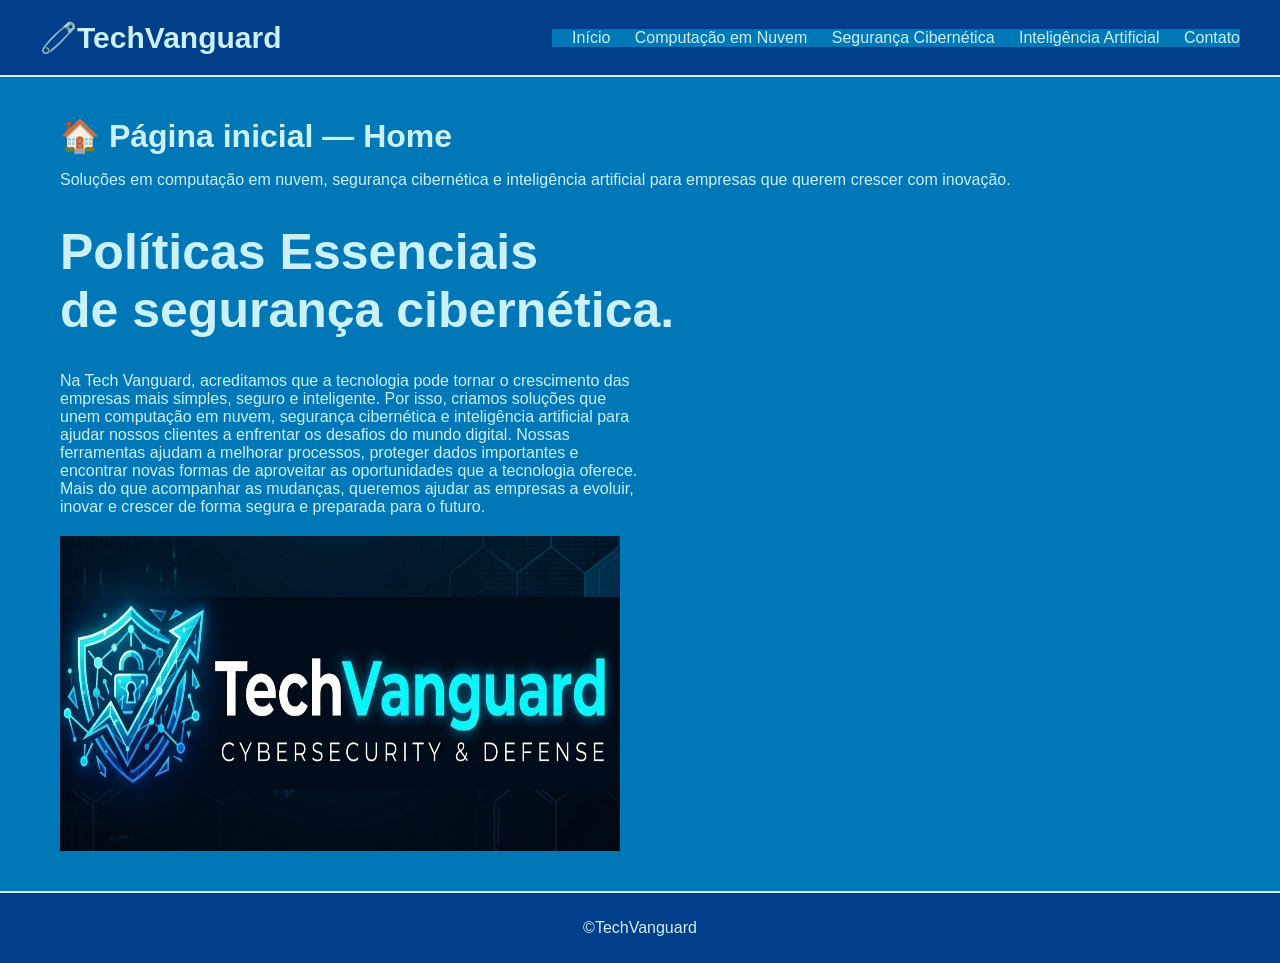
<file: index.html>
<!DOCTYPE html>
<html lang="pt-BR">
<head>
    <meta charset="UTF-8">
    <meta name="viewport" content="width=device-width, initial-scale=1.0">
    <title>🧷TechVanguard</title>
</head>
<link rel="stylesheet" href="style.css">
<body>
    <header class="cabecalho">
        <div class="logo">🧷TechVanguard</div>
        <nav class="menu">
            <a href="index.html">Início</a>
            <a href="computacao.html">Computação em Nuvem</a>
            <a href="seguranca.html">Segurança Cibernética</a>
            <a href="ia.html">Inteligência Artificial</a>
            <a href="contato.html">Contato</a>
        </nav>
    </header>

    <main class="titulo">
        <h1 class="titulo-site">🏠 Página inicial — Home</h1>
        <p class="frase">Soluções em computação em nuvem, segurança cibernética e inteligência artificial para empresas que querem crescer com inovação.</p>

            <h1 class="mostrando">Políticas Essenciais <br> de segurança cibernética.</h1>
            <div class="explicacao">
            <p class="explicando">Na Tech Vanguard, acreditamos que a tecnologia pode tornar o crescimento das empresas mais simples, seguro e inteligente. Por isso, criamos soluções que unem computação em nuvem, segurança cibernética e inteligência artificial para ajudar nossos clientes a enfrentar os desafios do mundo digital. Nossas ferramentas ajudam a melhorar processos, proteger dados importantes e encontrar novas formas de aproveitar as oportunidades que a tecnologia oferece. Mais do que acompanhar as mudanças, queremos ajudar as empresas a evoluir, inovar e crescer de forma segura e preparada para o futuro.</p>
            </div>

        <div>
            <section class="centro">
            <article class="foto-inicio">
                <img src="Gemini_Generated_Image_oo1x1zoo1x1zoo1x.jpg" alt="Novas Tecnologias" style="height: 315px; width: 560px;">
                <div class="area-home">
                    <div class="coluna-midias">
                        <iframe width="560" height="315" src="https://www.youtube.com/embed/IOezbx41Oq4?si=F2mK-sILhQZ3CFp_" title="YouTube video player" frameborder="0" allow="accelerometer; autoplay; clipboard-write; encrypted-media; gyroscope; picture-in-picture; web-share" referrerpolicy="strict-origin-when-cross-origin" allowfullscreen></iframe>
                    </div>
                </div>
            </article>
            </section>
        </div>
    </main>
    <footer class="rodape">
        <p class="letra">©TechVanguard</p>
    </footer>
</body>
</html>
</file>
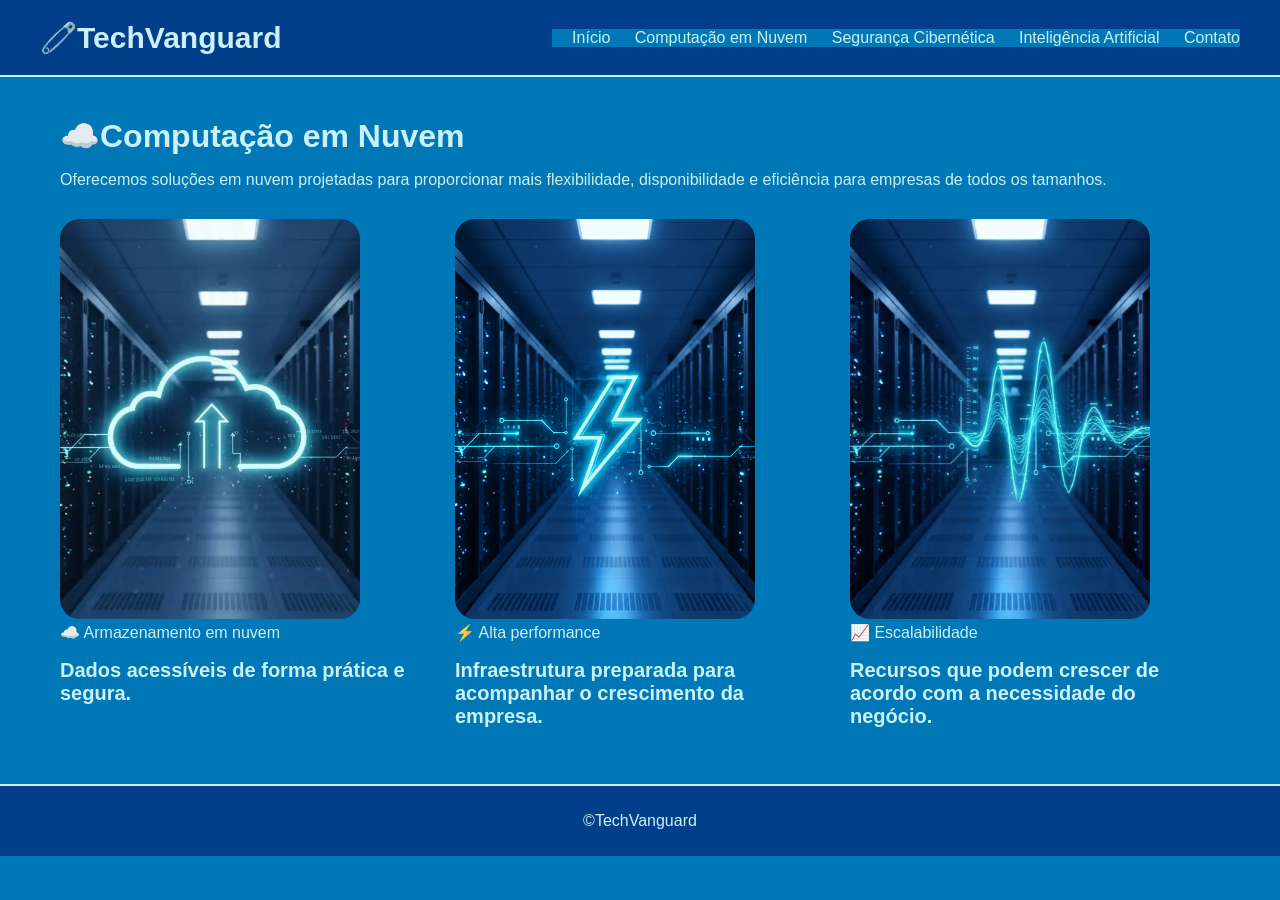
<file: computacao.html>
<!DOCTYPE html>
<html lang="pt-BR">
<head>
    <meta charset="UTF-8">
    <meta name="viewport" content="width=device-width, initial-scale=1.0">
    <title>☁️Computação em Nuvem</title>
</head>
<link rel="stylesheet" href="style.css">
<body>
    <header class="cabecalho">
        <div class="logo">🧷TechVanguard</div>
        <nav class="menu">
            <a href="index.html">Início</a>
            <a href="computacao.html">Computação em Nuvem</a>
            <a href="seguranca.html">Segurança Cibernética</a>
            <a href="ia.html">Inteligência Artificial</a>
            <a href="contato.html">Contato</a>
        </nav>
    </header>

    <main class="titulo">
        <h1 class="titulo-site">☁️Computação em Nuvem</h1>
        <p class="frase">Oferecemos soluções em nuvem projetadas para proporcionar mais flexibilidade, disponibilidade e eficiência para empresas de todos os tamanhos.</p>
        <section class="grade"> <!--Um bloco que agrupa conteúdos sobre o mesmo assunto-->
            <!--FILME 1-->
             <article class="cards">
                <img class="poster" src="armazenamento-em-nuvem.jpg" alt="" style="height:    400px; width: 300px;"> 
                <div class="conteudo">
                    <span class="genero">☁️ Armazenamento em nuvem</span>
                    <h2 class="dados">Dados acessíveis de forma prática e segura.</h2>
                </div>
             </article>

             <article class="cards">
                <img class="poster" src="raios.png" alt="" style="height:    400px; width: 300px;"> 
                <div class="conteudo">
                    <span class="genero">⚡ Alta performance</span>
                    <h2 class="dados">Infraestrutura preparada para acompanhar o crescimento da empresa.</h2>
                </div>
             </article>
             
              <article class="cards">
                <img class="poster" src="escala.jpg" alt="" style="height:    400px; width: 300px;"> 
                <div class="conteudo">
                    <span class="genero">📈 Escalabilidade</span>
                    <h2 class="dados">Recursos que podem crescer de acordo com a necessidade do negócio.</h2> 
                </div>
             </article>
        </section>
    </main>
      <footer class="rodape">
        <p class="letra">©TechVanguard</p>
    </footer>
</body>
</html>
</file>
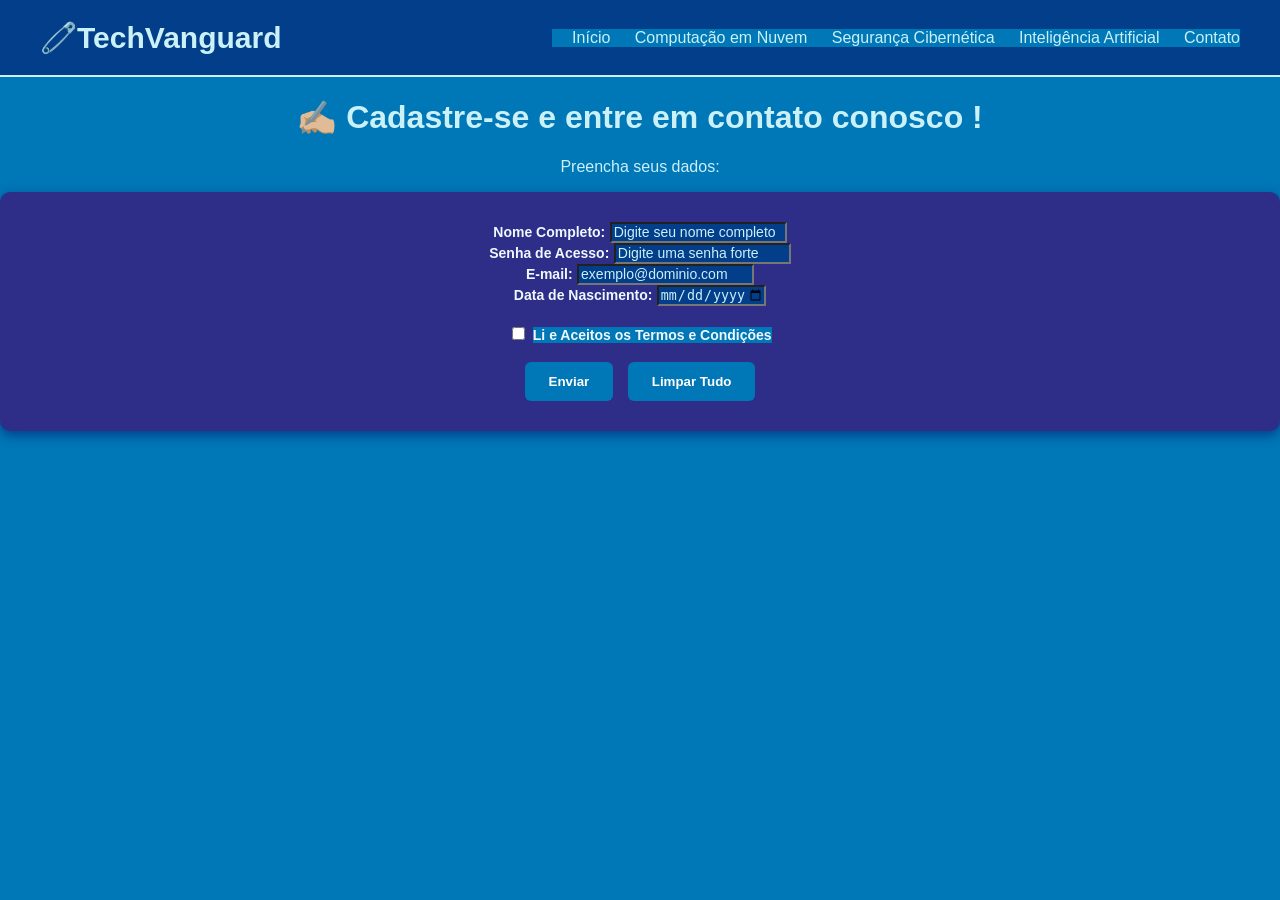
<file: contato.html>
<!DOCTYPE html>
<html lang="pt-BR">
<head>
    <meta charset="UTF-8">
    <meta name="viewport" content="width=device-width, initial-scale=1.0">
    <title>Contato</title>
</head>
<link rel="stylesheet" href="style.css">
<body>
    <header class="cabecalho">
        <div class="logo">🧷TechVanguard</div>
        <nav class="menu">
            <a href="index.html">Início</a>
            <a href="computacao.html">Computação em Nuvem</a>
            <a href="seguranca.html">Segurança Cibernética</a>
            <a href="ia.html">Inteligência Artificial</a>
            <a href="contato.html">Contato</a>
        </nav>
    </header>

    <main class="container">
        <h1 class="titulo-secao">✍🏼 Cadastre-se e entre em contato conosco !</h1>
        <p class="subtitulo">Preencha seus dados:</p>
        <div class="area-inscricao">
            <form action="/processar-cadastro" method="post" class="coluna-form">
                <label class="letra-form" for="nome">Nome Completo:</label>
                <input class="dados-form" type="text" id="nome" name="nome" placeholder="Digite seu nome completo" required minlength="3" maxlength="60"><br>

                <label class="letra-form" for="senha">Senha de Acesso:</label>
                <input class="dados-form" type="password" name="senha" id="senha" placeholder="Digite uma senha forte" required minlength="8" maxlength="15"><br>

                <label class="letra-form" for="email">E-mail:</label>
                <input class="dados-form" type="email" name="email" id="email" placeholder="exemplo@dominio.com" required><br>

                <label class="letra-form" for="data_nasc">Data de Nascimento:</label>
                <input class="dados-form" type="date" id="data_nasc" name="data_nascimento" min="1900-01-01" max="2026-12-31" required><br><br>

                <input class="dados-form" type="checkbox" name="termos" id="termos" required>
                <label for="termos">Li e Aceitos os Termos e Condições</label><br><br>

                <button type="submit" class="btn-enviar">Enviar</button>
                <button type="reset" class="btn-limpar">Limpar Tudo</button>

            </form>
        </div>
    </main>
</body>
</html>
</file>
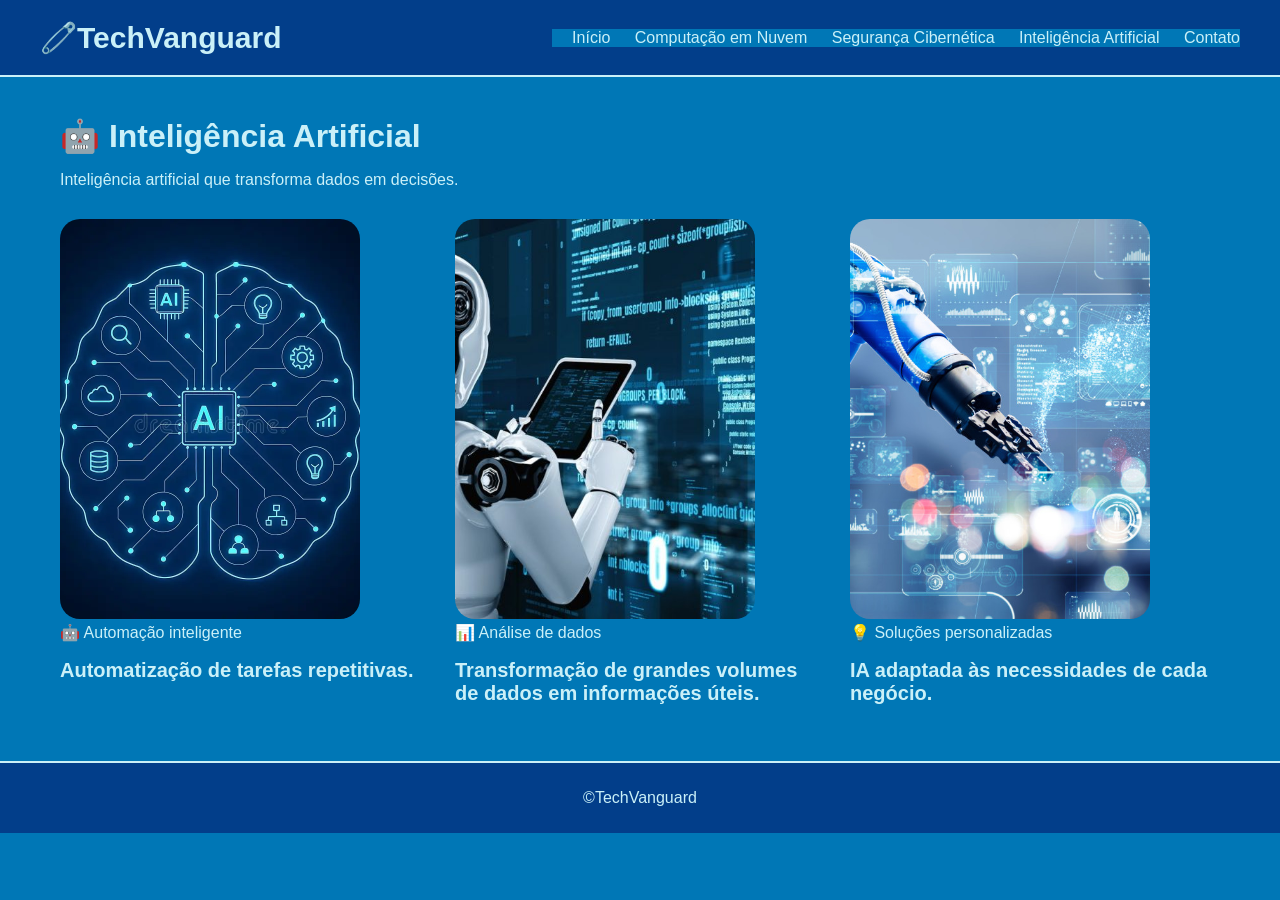
<file: ia.html>
<!DOCTYPE html>
<html lang="pt-BR">
<head>
    <meta charset="UTF-8">
    <meta name="viewport" content="width=device-width, initial-scale=1.0">
    <title>🤖 Inteligência Artificial</title>
</head>
<link rel="stylesheet" href="style.css">
<body>
      <header class="cabecalho">
        <div class="logo">🧷TechVanguard</div>
        <nav class="menu">
            <a href="index.html">Início</a>
            <a href="computacao.html">Computação em Nuvem</a>
            <a href="seguranca.html">Segurança Cibernética</a>
            <a href="ia.html">Inteligência Artificial</a>
            <a href="contato.html">Contato</a>
        </nav>
    </header>

      <main class="titulo">
        <h1 class="titulo-site">🤖 Inteligência Artificial</h1>
        <p class="frase">Inteligência artificial que transforma dados em decisões.</p>
        <section class="grade"> <!--Um bloco que agrupa conteúdos sobre o mesmo assunto-->
            <!--FILME 1-->
             <article class="cards">
                <img class="poster" src="cerebro.webp" alt="" style="height:    400px; width: 300px;"> 
                <div class="conteudo">
                    <span class="genero">🤖 Automação inteligente</span>
                    <h2 class="dados">Automatização de tarefas repetitivas.</h2>
                </div>
             </article>

             <article class="cards">
                <img class="poster" src="robo.jpg" alt="" style="height:    400px; width: 300px;"> 
                <div class="conteudo">
                    <span class="genero">📊 Análise de dados</span>
                    <h2 class="dados">Transformação de grandes volumes de dados em informações úteis.</h2>
                </div>
             </article>
             
              <article class="cards">
                <img class="poster" src="sistema.jpg" alt="" style="height:    400px; width: 300px;"> 
                <div class="conteudo">
                    <span class="genero">💡 Soluções personalizadas</span>
                    <h2 class="dados">IA adaptada às necessidades de cada negócio.</h2> 
                </div>
             </article>
        </section>
    </main>
      <footer class="rodape">
        <p class="letra">©TechVanguard</p>
    </footer>
</body>
</html>
</file>
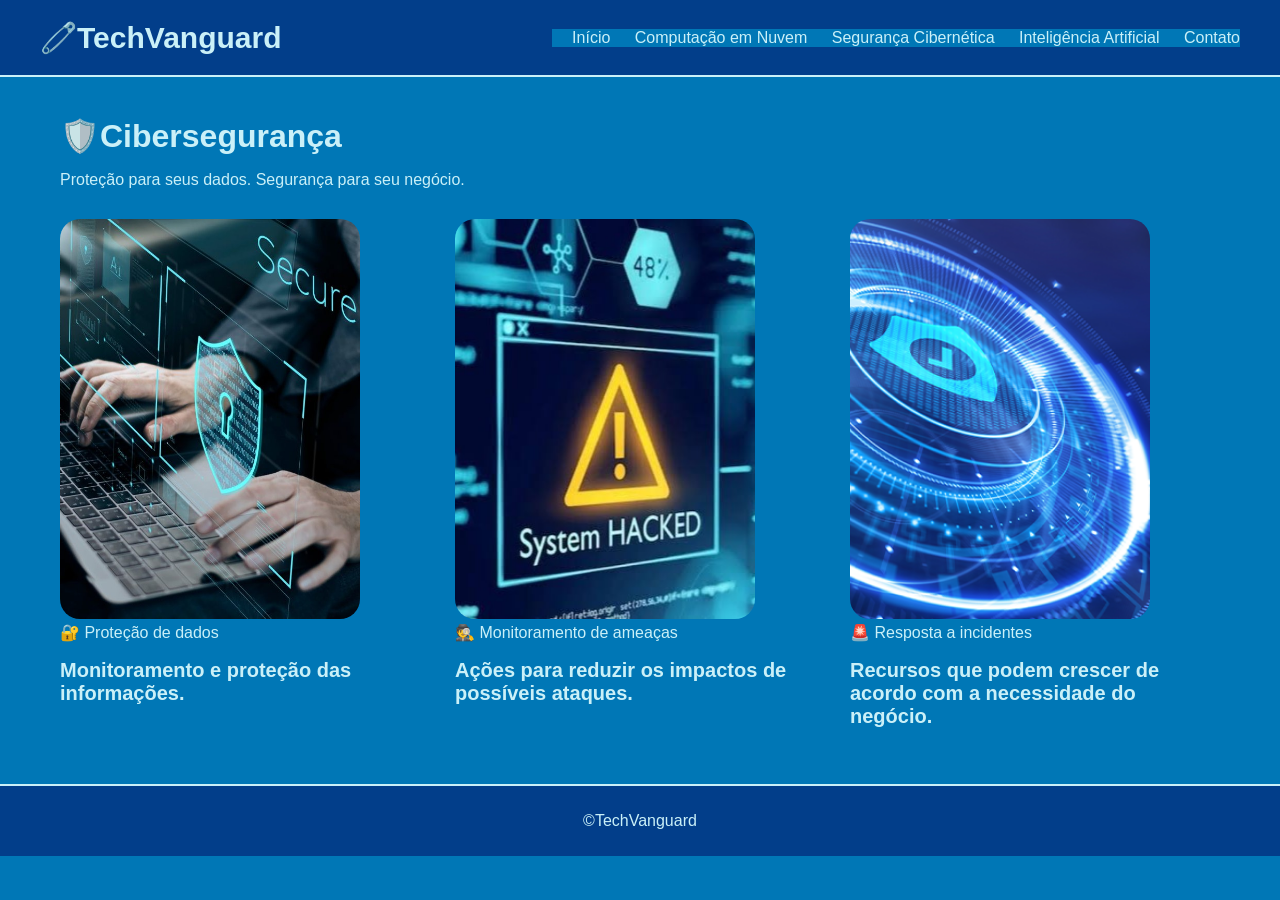
<file: seguranca.html>
<!DOCTYPE html>
<html lang="pt-BR">
<head>
    <meta charset="UTF-8">
    <meta name="viewport" content="width=device-width, initial-scale=1.0">
    <title>🛡️Cibersegurança</title>
</head>
<link rel="stylesheet" href="style.css">
<body>
    <header class="cabecalho">
        <div class="logo">🧷TechVanguard</div>
        <nav class="menu">
            <a href="index.html">Início</a>
            <a href="computacao.html">Computação em Nuvem</a>
            <a href="seguranca.html">Segurança Cibernética</a>
            <a href="ia.html">Inteligência Artificial</a>
            <a href="contato.html">Contato</a>
        </nav>
    </header>

     <main class="titulo">
        <h1 class="titulo-site">🛡️Cibersegurança</h1>
        <p class="frase">Proteção para seus dados. Segurança para seu negócio.</p>
        <section class="grade"> <!--Um bloco que agrupa conteúdos sobre o mesmo assunto-->
            <!--FILME 1-->
             <article class="cards">
                <img class="poster" src="seguranca-dados.jpg" alt="" style="height:    400px; width: 300px;"> 
                <div class="conteudo">
                    <span class="genero">🔐 Proteção de dados</span>
                    <h2 class="dados">Monitoramento e proteção das informações.</h2>
                </div>
             </article>

             <article class="cards">
                <img class="poster" src="monitoramento.jpg" alt="" style="height:    400px; width: 300px;"> 
                <div class="conteudo">
                    <span class="genero">🕵️ Monitoramento de ameaças</span>
                    <h2 class="dados">Ações para reduzir os impactos de possíveis ataques.</h2>
                </div>
             </article>
             
              <article class="cards">
                <img class="poster" src="incidentes2.png" alt="" style="height:    400px; width: 300px;"> 
                <div class="conteudo">
                    <span class="genero">🚨 Resposta a incidentes</span>
                    <h2 class="dados">Recursos que podem crescer de acordo com a necessidade do negócio.</h2> 
                </div>
             </article>
        </section>
    </main>
      <footer class="rodape">
        <p class="letra">©TechVanguard</p>
    </footer>
</body>
</html>
</file>
<file: style.css>
* {
    box-sizing: border-box;
    background-color: #0077B6;
}

body {
    margin: 0;
    padding: 0;
    font-family: Arial, Helvetica, sans-serif;
    color: #CAF0F8;
}

.cabecalho {
    background-color: #023E8A;
    padding: 20px 40px;
    display: flex;
    justify-content: space-between;
    align-items: center;
    border-bottom: 2px solid #CAF0F8;
}

.logo {
    font-size: 30px;
    font-weight: bold;
    color:#CAF0F8;
    background-color: #023E8A;
}

.menu a {
    color: #CAF0F8;
    text-decoration: none;
    margin-left: 20px;
    transition: color 1.0s ease;
}

.titulo {
    max-width: 1200px;
    margin: 40px auto;
    padding: 0 20px;;
}

.titulo-site {
    font-size: 32px;
    margin-bottom: 5px;
    color: #CAF0F8;
}

.frase {
    color: #CAF0F8;
    margin-bottom: 30px;
}

.area-home {
    display: flex;
    gap: 30px;
    align-items: flex-start; 
}

.foto-inicio {
    display: flex;
    align-items: flex-end;
    gap: 30px;
}

.coluna-midia {
    flex: 1;
    min-width: 320px;
    display: flex;
    gap: 20px;
    flex-direction: column; 
}

.mostrando {
    font-size: 50px;
    color: #CAF0F8;
}

.explicando {
    width: 50%;
    color: #CAF0F8;
}

.cards {
    color: #CAF0F8;
}

.dados {
    font-size: 20px;
}

.grade {
    display: grid; /*Organiza todos os elementos (filhos) em linhas e colunas.*/
    grid-template-columns: repeat(auto-fit, minmax(260px, 1fr));
    gap: 25px;
}

.poster {
width: 100%;
height: 320px;
object-fit: cover; /*Garante que todas as imgens fiquem com a altura perfeita*/
border-radius: 20px;
}

.rodape {
    text-align: center;
    background-color: #023E8A;
    padding-bottom: 10px;
    padding-top: 10px;
    border-top: 2px solid #CAF0F8;
}

.letra {
    background-color: #023E8A;
    color: #CAF0F8;
}

.area-inscricao {
    display: flex;
    gap: 30px;
    align-items: flex-start; /*Alinha o topo de todas as colunas*/
}

.coluna-form {
    flex: 1; /*Faz o formulário crescer proporcionalmente*/
    min-width: 320px;
    background-color: #2e2e88;
    padding: 30px;
    border-radius: 10px; /*Cantos arredondados*/
    box-shadow: 0 4px 12px #023E8A; 
}

.coluna-form label {
    font-size: 14px;
    font-weight: bold;
    color: aliceblue;
}

.coluna-form input [type="text"],
.coluna-form input [type="password"],
.coluna-form input [type="email"],
.coluna-form input [type="date"],
.coluna-form input::placeholder,
.coluna-form textarea,
.coluna-form select {
    width: 100%;
    margin-top: 5px;
    margin-bottom: 15px;
    background-color: #023E8A;
    color: #CAF0F8;
    border-radius: 5px;
    font-size: 14px;
}

.btn-enviar {
    color: #FFFFFF;
    border: none;
    padding: 12px 24px;
    border-radius: 6px;
    font-weight: bold;
    cursor: pointer; /*Transforma a seta do mouse em uma mãozinha*/
}

.btn-enviar:hover {
    background-color: #023E8A ;
}

.btn-limpar:hover {
    background-color: #023E8A;
}

.btn-limpar {
    color: #FFFFFF;
    border: none;
    padding: 12px 24px;
    border-radius: 6px;
    font-weight: bold;
    cursor: pointer; /*Transforma a seta do mouse em uma mãozinha*/
    margin-left: 10px;
}

.letra-form {
    background-color: #2e2e88;
    color: #CAF0F8;
}

.dados-form {
    background-color: #023E8A;
    color: #CAF0F8;
}

.titulo-secao {
    text-align: center;
}

.subtitulo {
    text-align: center;
}

.coluna-form {
    text-align: center;
    justify-content: center;
}
</file>
